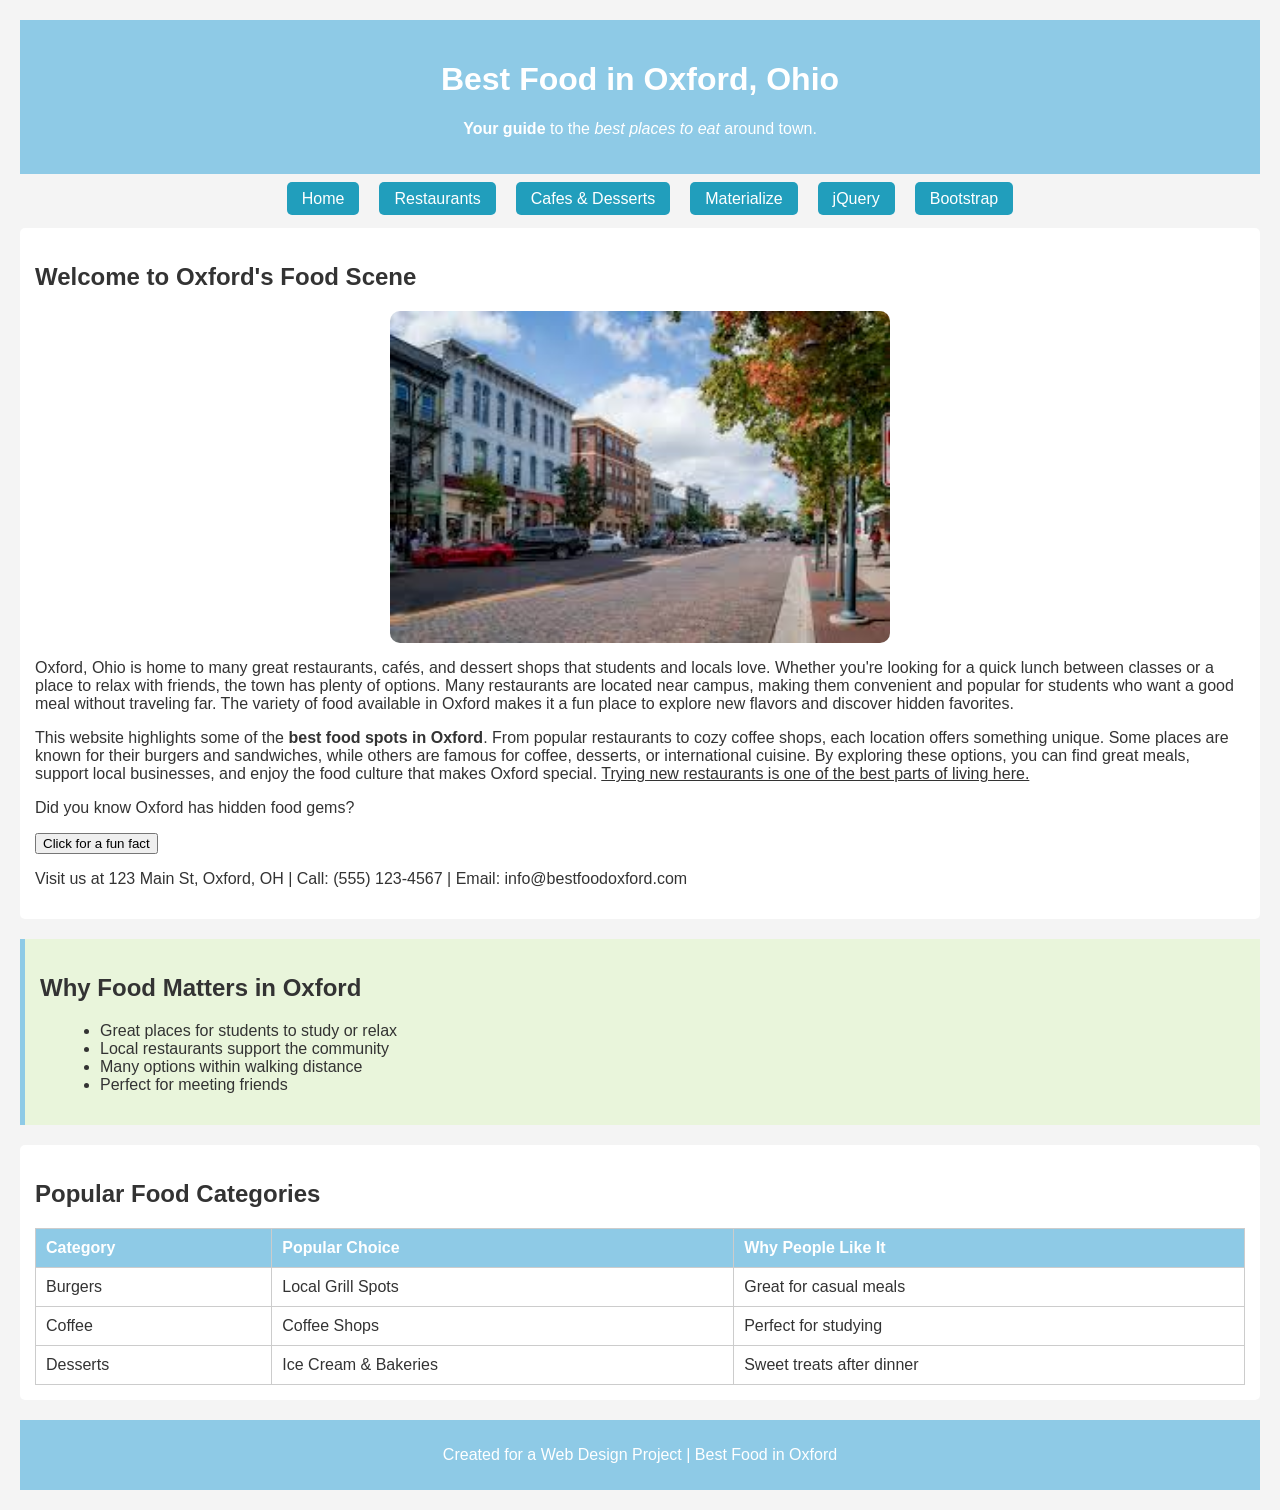
<file: index.html>
<!DOCTYPE html>
<html lang="en">
<head>
<meta charset="UTF-8">
<title>Best Food in Oxford</title>
<link rel="stylesheet" href="styles.css">
</head>

<body>

<header>
<h1>Best Food in Oxford, Ohio</h1>
<p><b>Your guide</b> to the <i>best places to eat</i> around town.</p>
</header>

<!-- Navigation -->
<nav>
  <ul>
    <li><a href="index.html">Home</a></li>
    <li><a href="restaurants.html">Restaurants</a></li>
    <li><a href="cafes.html">Cafes & Desserts</a></li>
    <li><a href="materialize.html">Materialize</a></li>
    <li><a href="jquery.html">jQuery</a></li>
    <li><a href="Bootstrap.html">Bootstrap</a></li>
  </ul>
</nav>

<section>
<h2>Welcome to Oxford's Food Scene</h2>

<!-- Image -->
<img src="Images/OxfordFood-v2.jpg" alt="Oxford Food" class="site-image">

<p>
Oxford, Ohio is home to many great restaurants, cafés, and dessert shops that students and locals love. 
Whether you're looking for a quick lunch between classes or a place to relax with friends, the town has plenty 
of options. Many restaurants are located near campus, making them convenient and popular for students who want 
a good meal without traveling far. The variety of food available in Oxford makes it a fun place to explore new 
flavors and discover hidden favorites.
</p>

<p>
This website highlights some of the <b>best food spots in Oxford</b>. From popular restaurants to cozy coffee shops, 
each location offers something unique. Some places are known for their burgers and sandwiches, while others are 
famous for coffee, desserts, or international cuisine. By exploring these options, you can find great meals, 
support local businesses, and enjoy the food culture that makes Oxford special. <u>Trying new restaurants is 
one of the best parts of living here.</u>
</p>

<!-- JS Interaction Button -->
<p id="funFact">Did you know Oxford has hidden food gems?</p>
<button onclick="changeText()">Click for a fun fact</button>

<script>
function changeText() {
  document.getElementById("funFact").innerHTML = "Many Oxford restaurants have secret menu items!";
}
</script>

<!-- Contact info -->
<p>Visit us at 123 Main St, Oxford, OH | Call: (555) 123-4567 | Email: info@bestfoodoxford.com</p>

</section>

<aside>
<h2>Why Food Matters in Oxford</h2>
<ul>
<li>Great places for students to study or relax</li>
<li>Local restaurants support the community</li>
<li>Many options within walking distance</li>
<li>Perfect for meeting friends</li>
</ul>
</aside>

<section>
<h2>Popular Food Categories</h2>

<table>
<tr>
<th>Category</th>
<th>Popular Choice</th>
<th>Why People Like It</th>
</tr>

<tr>
<td>Burgers</td>
<td>Local Grill Spots</td>
<td>Great for casual meals</td>
</tr>

<tr>
<td>Coffee</td>
<td>Coffee Shops</td>
<td>Perfect for studying</td>
</tr>

<tr>
<td>Desserts</td>
<td>Ice Cream & Bakeries</td>
<td>Sweet treats after dinner</td>
</tr>

</table>
</section>

<footer>
<p>Created for a Web Design Project | Best Food in Oxford</p>
</footer>

</body>
</html>
</file>
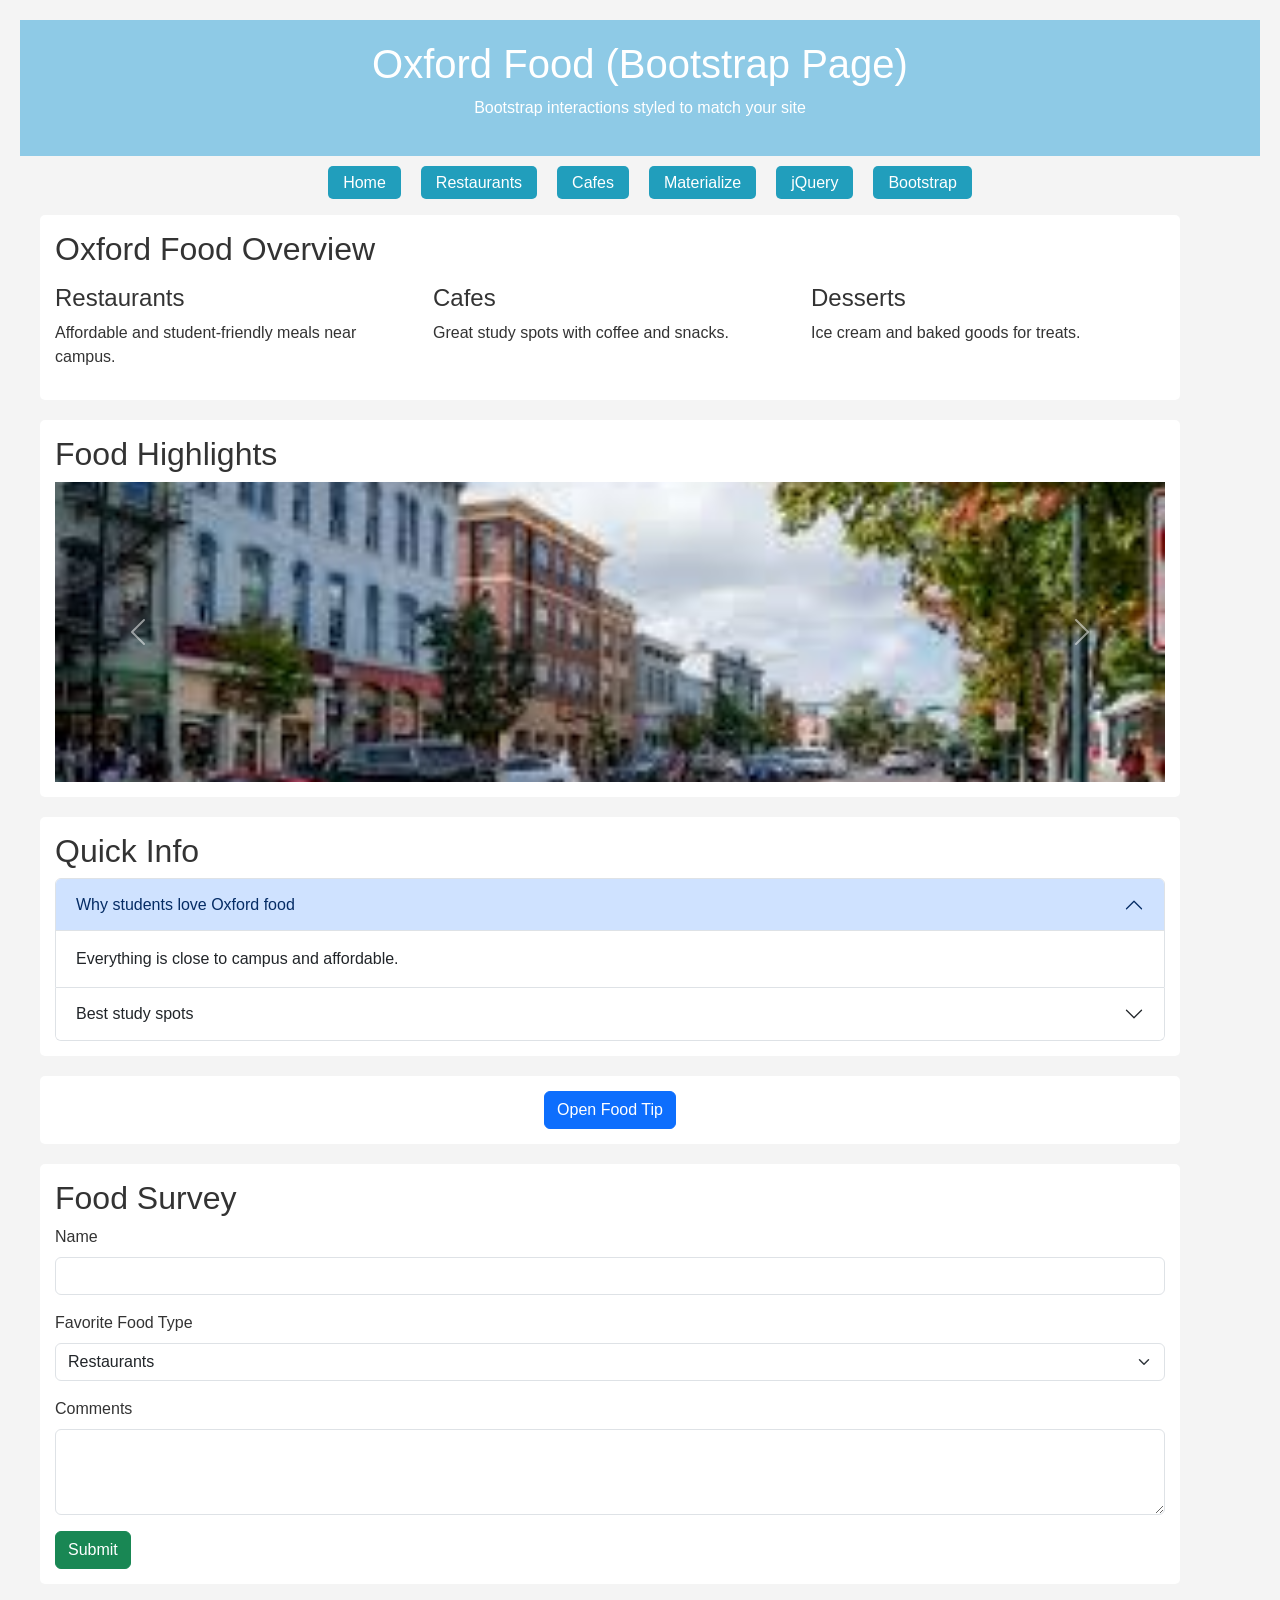
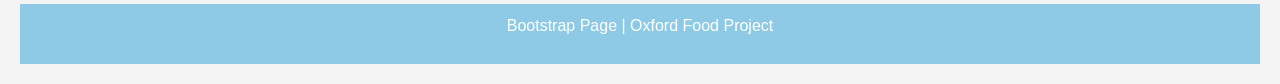
<file: Bootstrap.html>
<!DOCTYPE html>
<html lang="en">
<head>
<meta charset="UTF-8">
<title>Bootstrap - Oxford Food</title>
<meta name="viewport" content="width=device-width, initial-scale=1">

<!-- Bootstrap -->
<link href="https://cdn.jsdelivr.net/npm/bootstrap@5.3.3/dist/css/bootstrap.min.css" rel="stylesheet">
<script src="https://cdn.jsdelivr.net/npm/bootstrap@5.3.3/dist/js/bootstrap.bundle.min.js"></script>

<link rel="stylesheet" href="styles.css">

<style>
/* Override Bootstrap to match your site style */
body {
  background-color: #f4f4f4;
  font-family: Arial, sans-serif;
}

/* Match your header style */
.custom-header {
  background-color: #8ecae6;
  color: white;
  padding: 20px;
  text-align: center;
}

/* Match nav style from your CSS */
nav ul {
  list-style: none;
  display: flex;
  justify-content: center;
  gap: 20px;
  padding: 0;
  margin-top: 15px;
}

nav ul li a {
  text-decoration: none;
  color: white;
  background-color: #219ebc;
  padding: 8px 15px;
  border-radius: 5px;
}

nav ul li a:hover {
  background-color: #023047;
}

/* Section style to match other pages */
.custom-section {
  background: white;
  padding: 15px;
  margin: 20px;
  border-radius: 5px;
}

/* Fix carousel image sizing */
.carousel img {
  height: 300px;
  object-fit: cover;
}

/* Footer match */
footer {
  background-color: #8ecae6;
  color: white;
  text-align: center;
  padding: 10px;
}
</style>

</head>

<body>

<!-- HEADER -->
<div class="custom-header">
  <h1>Oxford Food (Bootstrap Page)</h1>
  <p>Bootstrap interactions styled to match your site</p>
</div>

<!-- NAV (MATCHES YOUR OTHER PAGES) -->
<nav>
  <ul>
    <li><a href="index.html">Home</a></li>
    <li><a href="restaurants.html">Restaurants</a></li>
    <li><a href="cafes.html">Cafes</a></li>
    <li><a href="materialize.html">Materialize</a></li>
    <li><a href="jquery.html">jQuery</a></li>
    <li><a href="Bootstrap.html">Bootstrap</a></li>
  </ul>
</nav>

<!-- GRID SECTION -->
<section class="custom-section container">
  <h2>Oxford Food Overview</h2>

  <div class="row mt-3">
    <div class="col-sm-4">
      <h4>Restaurants</h4>
      <p>Affordable and student-friendly meals near campus.</p>
    </div>

    <div class="col-sm-4">
      <h4>Cafes</h4>
      <p>Great study spots with coffee and snacks.</p>
    </div>

    <div class="col-sm-4">
      <h4>Desserts</h4>
      <p>Ice cream and baked goods for treats.</p>
    </div>
  </div>
</section>

<!-- CAROUSEL (Interaction 1) -->
<section class="custom-section container">
  <h2>Food Highlights</h2>

  <div id="foodCarousel" class="carousel slide" data-bs-ride="carousel">

    <div class="carousel-inner">

      <div class="carousel-item active">
        <img src="Images/OxfordFood-v2.jpg" class="d-block w-100">
      </div>

      <div class="carousel-item">
        <img src="Images/bodegaResteraunt-v2.jpg" class="d-block w-100">
      </div>

      <div class="carousel-item">
        <img src="Images/CafePattersonss-v2.jpg" class="d-block w-100">
      </div>

    </div>

    <button class="carousel-control-prev" type="button" data-bs-target="#foodCarousel" data-bs-slide="prev">
      <span class="carousel-control-prev-icon"></span>
    </button>

    <button class="carousel-control-next" type="button" data-bs-target="#foodCarousel" data-bs-slide="next">
      <span class="carousel-control-next-icon"></span>
    </button>

  </div>
</section>

<!-- ACCORDION (Interaction 2) -->
<section class="custom-section container">
  <h2>Quick Info</h2>

  <div class="accordion" id="foodAccordion">

    <div class="accordion-item">
      <h2 class="accordion-header">
        <button class="accordion-button" data-bs-toggle="collapse" data-bs-target="#one">
          Why students love Oxford food
        </button>
      </h2>
      <div id="one" class="accordion-collapse collapse show">
        <div class="accordion-body">
          Everything is close to campus and affordable.
        </div>
      </div>
    </div>

    <div class="accordion-item">
      <h2 class="accordion-header">
        <button class="accordion-button collapsed" data-bs-toggle="collapse" data-bs-target="#two">
          Best study spots
        </button>
      </h2>
      <div id="two" class="accordion-collapse collapse">
        <div class="accordion-body">
          Cafes are the most popular study locations.
        </div>
      </div>
    </div>

  </div>
</section>

<!-- MODAL (Interaction 3) -->
<section class="custom-section container text-center">

  <button class="btn btn-primary" data-bs-toggle="modal" data-bs-target="#infoModal">
    Open Food Tip
  </button>

  <div class="modal fade" id="infoModal">
    <div class="modal-dialog">
      <div class="modal-content">

        <div class="modal-header">
          <h5 class="modal-title">Oxford Food Tip</h5>
          <button class="btn-close" data-bs-dismiss="modal"></button>
        </div>

        <div class="modal-body">
          Try going earlier in the evening to avoid long wait times!
        </div>

      </div>
    </div>
  </div>

</section>

<!-- FORM -->
<section class="custom-section container">
  <h2>Food Survey</h2>

  <form>

    <div class="mb-3">
      <label class="form-label">Name</label>
      <input type="text" class="form-control">
    </div>

    <div class="mb-3">
      <label class="form-label">Favorite Food Type</label>
      <select class="form-select">
        <option>Restaurants</option>
        <option>Cafes</option>
        <option>Desserts</option>
      </select>
    </div>

    <div class="mb-3">
      <label class="form-label">Comments</label>
      <textarea class="form-control" rows="3"></textarea>
    </div>

    <button class="btn btn-success">Submit</button>

  </form>
</section>

<!-- FOOTER -->
<footer>
  <p>Bootstrap Page | Oxford Food Project</p>
</footer>

</body>
</html>
</file>
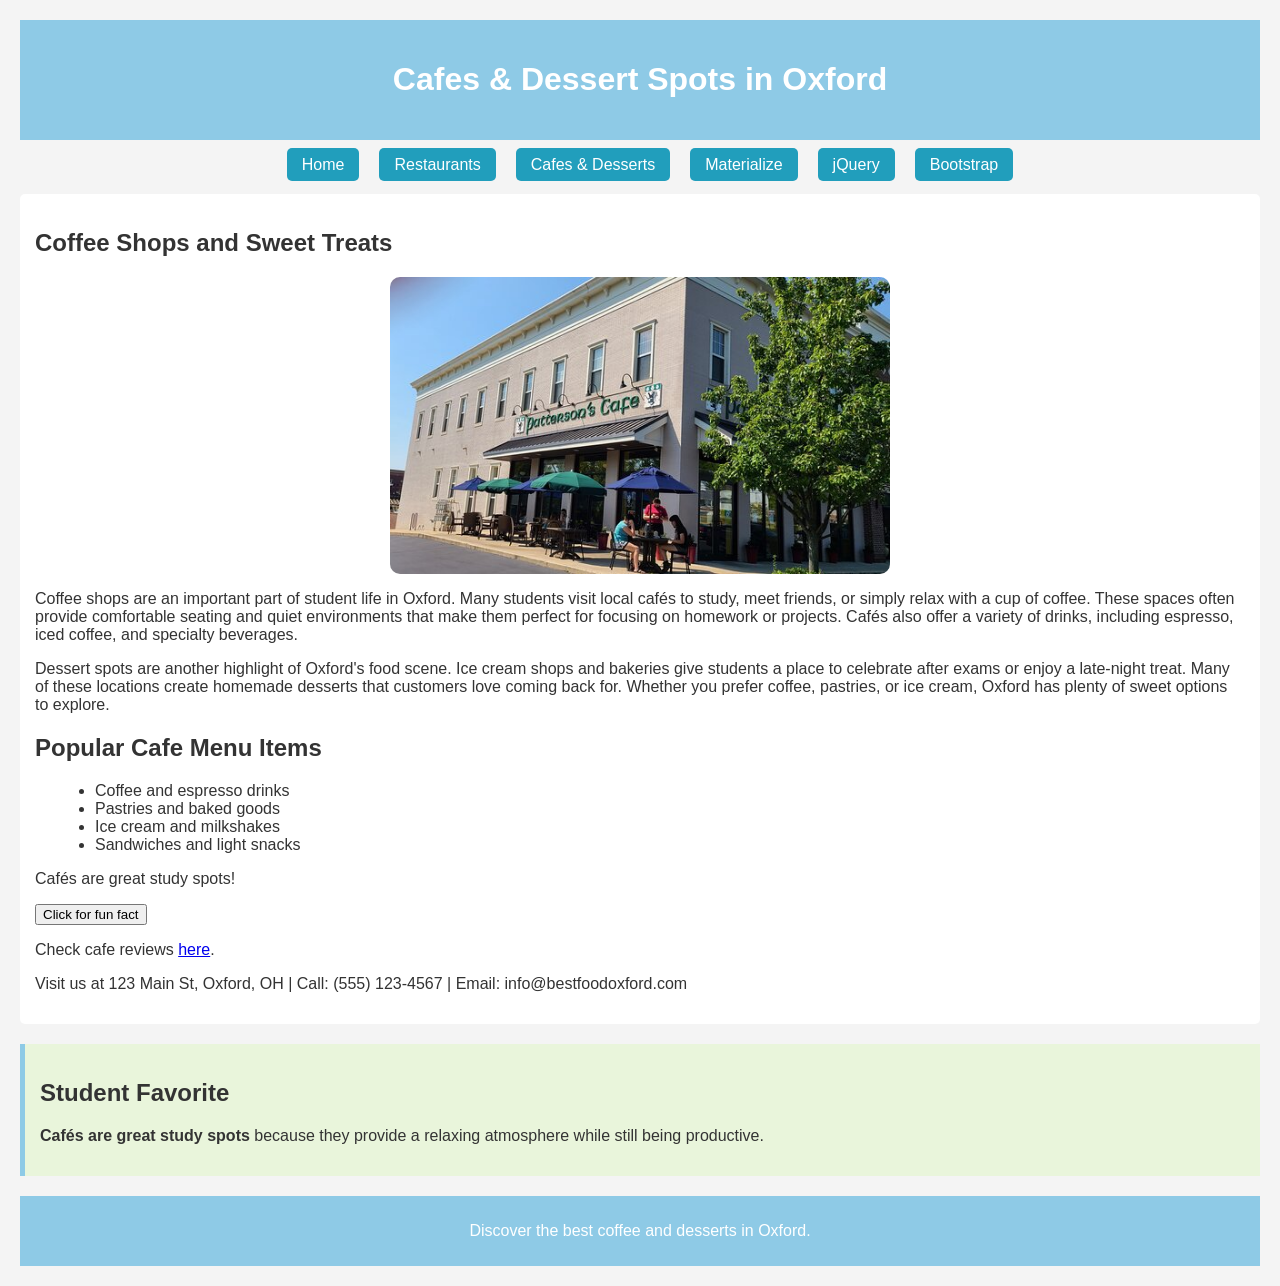
<file: cafes.html>
<!DOCTYPE html>
<html lang="en">
<head>
<meta charset="UTF-8">
<title>Cafes and Dessert Spots</title>
<link rel="stylesheet" href="styles.css">
</head>

<body>

<header>
<h1>Cafes & Dessert Spots in Oxford</h1>
</header>

<!-- Navigation -->
<nav>
  <ul>
    <li><a href="index.html">Home</a></li>
    <li><a href="restaurants.html">Restaurants</a></li>
    <li><a href="cafes.html">Cafes & Desserts</a></li>
    <li><a href="materialize.html">Materialize</a></li>
    <li><a href="jquery.html">jQuery</a></li>
    <li><a href="Bootstrap.html">Bootstrap</a></li>
  </ul>
</nav>

<section>

<h2>Coffee Shops and Sweet Treats</h2>

<!-- Image -->
<img src="Images/CafePattersonss-v2.jpg" alt="Patterson Cafe" class="site-image">

<p>
Coffee shops are an important part of student life in Oxford. Many students visit local cafés to study, meet 
friends, or simply relax with a cup of coffee. These spaces often provide comfortable seating and quiet 
environments that make them perfect for focusing on homework or projects. Cafés also offer a variety of drinks, 
including espresso, iced coffee, and specialty beverages.
</p>

<p>
Dessert spots are another highlight of Oxford's food scene. Ice cream shops and bakeries give students a place 
to celebrate after exams or enjoy a late-night treat. Many of these locations create homemade desserts that 
customers love coming back for. Whether you prefer coffee, pastries, or ice cream, Oxford has plenty of sweet 
options to explore.
</p>

<h2>Popular Cafe Menu Items</h2>

<ul>
<li>Coffee and espresso drinks</li>
<li>Pastries and baked goods</li>
<li>Ice cream and milkshakes</li>
<li>Sandwiches and light snacks</li>
</ul>

<!-- JS Interaction -->
<p id="cafeFun">Cafés are great study spots!</p>
<button onclick="changeCafeText()">Click for fun fact</button>

<script>
function changeCafeText() {
  document.getElementById("cafeFun").innerHTML = "Many students visit cafés daily for coffee and snacks!";
}
</script>

<!-- External link -->
<p>Check cafe reviews <a href="https://www.yelp.com/search?find_desc=Cafe&find_loc=Oxford%2C+OH" target="_blank">here</a>.</p>

<!-- Contact info -->
<p>Visit us at 123 Main St, Oxford, OH | Call: (555) 123-4567 | Email: info@bestfoodoxford.com</p>

</section>

<aside>
<h2>Student Favorite</h2>
<p><b>Cafés are great study spots</b> because they provide a relaxing atmosphere while still being productive.</p>
</aside>

<footer>
<p>Discover the best coffee and desserts in Oxford.</p>
</footer>

</body>
</html>
</file>
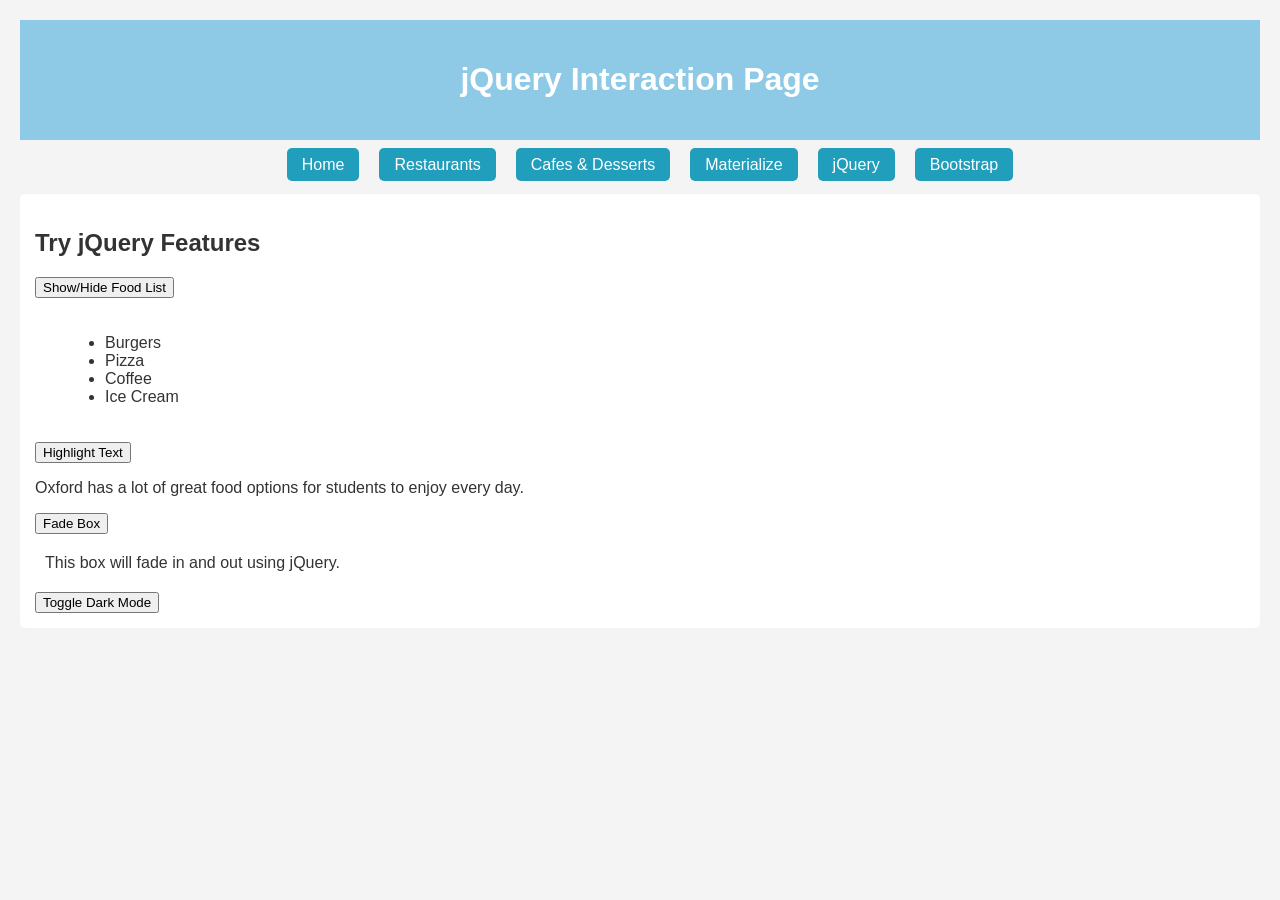
<file: jquery.html>
<!DOCTYPE html>
<html lang="en">
<head>
<meta charset="UTF-8">
<title>jQuery Page - Oxford Food</title>

<link rel="stylesheet" href="styles.css">

<!-- jQuery CDN -->
<script src="https://code.jquery.com/jquery-3.7.1.min.js"></script>

<style>
  .highlight {
    background-color: yellow;
  }

  .box {
    padding: 10px;
    margin: 10px 0;
    background: white;
    border-radius: 5px;
  }
</style>
</head>

<body>

<header>
  <h1>jQuery Interaction Page</h1>
</header>

<nav>
  <ul>
    <li><a href="index.html">Home</a></li>
    <li><a href="restaurants.html">Restaurants</a></li>
    <li><a href="cafes.html">Cafes & Desserts</a></li>
    <li><a href="materialize.html">Materialize</a></li>
    <li><a href="jquery.html">jQuery</a></li>
    <li><a href="Bootstrap.html">Bootstrap</a></li>
  </ul>
</nav>

<section>

<h2>Try jQuery Features</h2>

<!-- Toggle visibility -->
<button id="toggleBtn">Show/Hide Food List</button>

<div id="foodList" class="box">
  <ul>
    <li>Burgers</li>
    <li>Pizza</li>
    <li>Coffee</li>
    <li>Ice Cream</li>
  </ul>
</div>

<!-- Highlight effect -->
<button id="highlightBtn">Highlight Text</button>

<p id="text">
Oxford has a lot of great food options for students to enjoy every day.
</p>

<!-- Fade effect -->
<button id="fadeBtn">Fade Box</button>

<div id="fadeBox" class="box">
  This box will fade in and out using jQuery.
</div>

<!-- Dark mode toggle -->
<button id="darkMode">Toggle Dark Mode</button>

</section>

<script>
$(document).ready(function(){

  // Show/Hide list
  $("#toggleBtn").click(function(){
    $("#foodList").toggle();
  });

  // Highlight text
  $("#highlightBtn").click(function(){
    $("#text").toggleClass("highlight");
  });

  // Fade effect
  $("#fadeBtn").click(function(){
    $("#fadeBox").fadeToggle(500);
  });

  // Dark mode toggle (uses your CSS .dark class)
  $("#darkMode").click(function(){
    $("body").toggleClass("dark");
  });

});
</script>

</body>
</html>
</file>
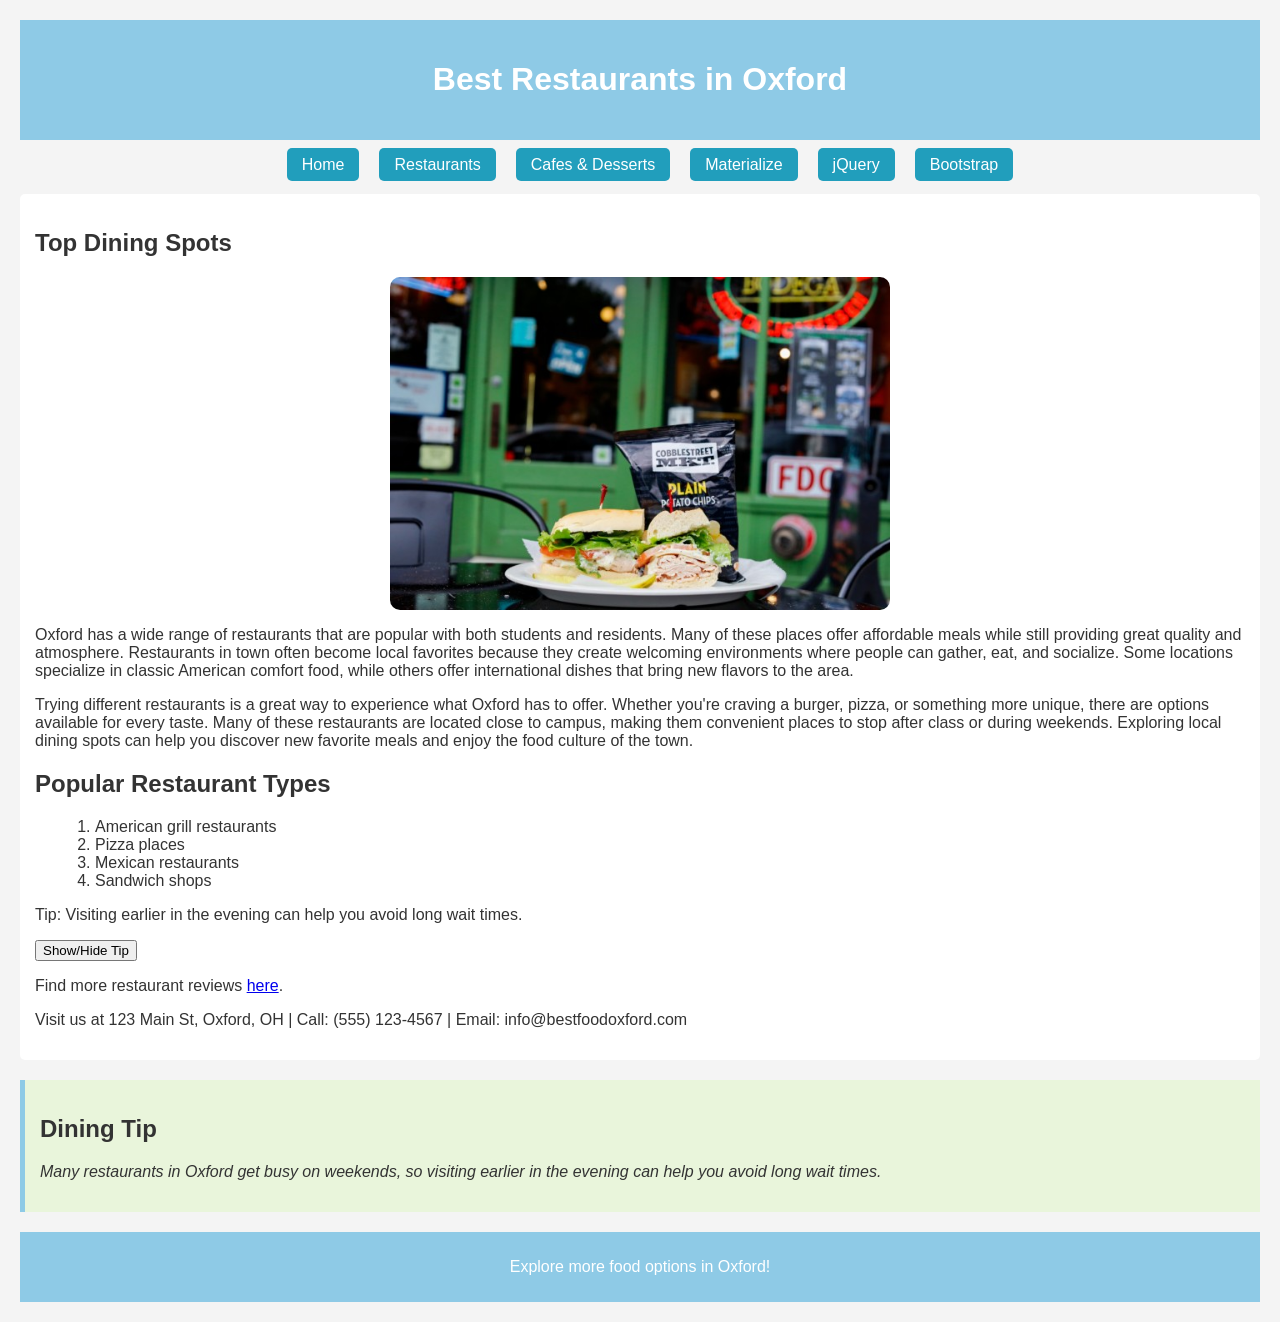
<file: restaurants.html>
<!DOCTYPE html>
<html lang="en">
<head>
<meta charset="UTF-8">
<title>Best Restaurants in Oxford</title>
<link rel="stylesheet" href="styles.css">
</head>

<body>

<header>
<h1>Best Restaurants in Oxford</h1>
</header>

<!-- Navigation -->
<nav>
  <ul>
    <li><a href="index.html">Home</a></li>
    <li><a href="restaurants.html">Restaurants</a></li>
    <li><a href="cafes.html">Cafes & Desserts</a></li>
    <li><a href="materialize.html">Materialize</a></li>
    <li><a href="jquery.html">jQuery</a></li>
    <li><a href="Bootstrap.html">Bootstrap</a></li>
  </ul>
</nav>

<section>
<h2>Top Dining Spots</h2>

<!-- Image -->
<img src="Images/bodegaResteraunt-v2.jpg" alt="Bodega Restaurant" class="site-image">

<p>
Oxford has a wide range of restaurants that are popular with both students and residents. Many of these places 
offer affordable meals while still providing great quality and atmosphere. Restaurants in town often become 
local favorites because they create welcoming environments where people can gather, eat, and socialize. Some 
locations specialize in classic American comfort food, while others offer international dishes that bring new 
flavors to the area.
</p>

<p>
Trying different restaurants is a great way to experience what Oxford has to offer. Whether you're craving a 
burger, pizza, or something more unique, there are options available for every taste. Many of these restaurants 
are located close to campus, making them convenient places to stop after class or during weekends. Exploring 
local dining spots can help you discover new favorite meals and enjoy the food culture of the town.
</p>

<h2>Popular Restaurant Types</h2>

<ol>
<li>American grill restaurants</li>
<li>Pizza places</li>
<li>Mexican restaurants</li>
<li>Sandwich shops</li>
</ol>

<!-- JS Interaction -->
<p id="restaurantTip">Tip: Visiting earlier in the evening can help you avoid long wait times.</p>
<button onclick="toggleTip()">Show/Hide Tip</button>

<script>
function toggleTip() {
  let tip = document.getElementById("restaurantTip");
  tip.style.display = tip.style.display === "none" ? "block" : "none";
}
</script>

<!-- External link -->
<p>Find more restaurant reviews <a href="https://www.yelp.com/search?find_desc=Restaurants&find_loc=Oxford%2C+OH" target="_blank">here</a>.</p>

<!-- Contact info -->
<p>Visit us at 123 Main St, Oxford, OH | Call: (555) 123-4567 | Email: info@bestfoodoxford.com</p>

</section>

<aside>
<h2>Dining Tip</h2>
<p><i>Many restaurants in Oxford get busy on weekends, so visiting earlier in the evening can help you avoid long wait times.</i></p>
</aside>

<footer>
<p>Explore more food options in Oxford!</p>
</footer>

</body>
</html>
</file>
<file: styles.css>
/* Body styling */
body {
  background-color: #f4f4f4;
  font-family: Arial, sans-serif;
  margin: 20px;
  color: #333;
}

/* Header */
header {
  background-color: #8ecae6;
  padding: 20px;
  text-align: center;
  color: white;
}

/* Section styling */
section {
  background-color: white;
  padding: 15px;
  margin-bottom: 20px;
  border-radius: 5px;
}

/* Aside styling */
aside {
  background-color: #e9f5db;
  padding: 15px;
  margin-bottom: 20px;
  border-left: 5px solid #8ecae6;
}

/* List styling */
ul, ol {
  margin-left: 20px;
}

/* Table styling */
table {
  width: 100%;
  border-collapse: collapse;
  margin-top: 10px;
}

table, th, td {
  border: 1px solid #ccc;
}

th {
  background-color: #8ecae6;
  color: white;
}

td, th {
  padding: 10px;
  text-align: left;
}

/* Footer */
footer {
  text-align: center;
  padding: 10px;
  background-color: #8ecae6;
  color: white;
}

/* CSS for Navigation */
nav ul {
  list-style-type: none;
  padding: 0;
  display: flex;
  justify-content: center;
  gap: 20px;
  margin-bottom: 20px;
}

nav ul li a {
  text-decoration: none;
  color: white;
  background-color: #219ebc;
  padding: 8px 15px;
  border-radius: 5px;
  transition: background-color 0.3s;
}

nav ul li a:hover {
  background-color: #023047;
}

/* CSS for Images */
.site-image {
  width: 100%;
  max-width: 500px;
  height: auto;
  display: block;
  margin: 15px auto;
  border-radius: 10px;
}
.dark {
  background: black;
  color: white;
}
.dark header,
.dark section,
.dark nav,
.dark footer,
.dark aside {
  background-color: black;
  color: white;
}

.dark a {
  color: lightblue;
}
</file>
